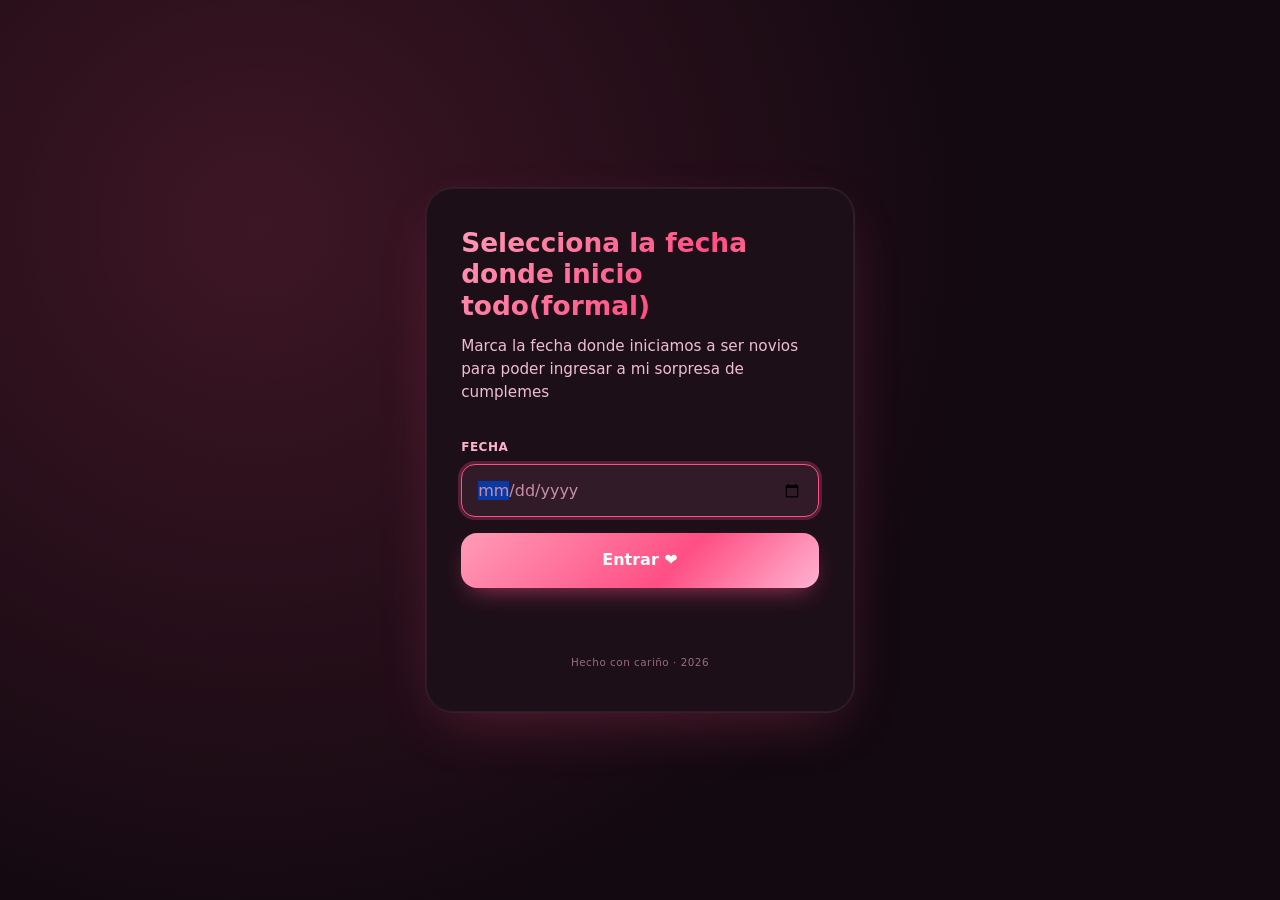
<file: index.html>
<!DOCTYPE html>
<html lang="es">
<head>
    <meta charset="UTF-8" />
    <meta name="viewport" content="width=device-width, initial-scale=1" />
    <title>Para Valentina 💖</title>
    <meta name="description" content="Una página hecha con amor solo para valentina" />
    <!-- Bootstrap CSS -->
    <link rel="stylesheet" href="css/bootstrap.min.css" />
    <!-- Estilos personalizados románticos -->
    <link rel="stylesheet" href="css/amor.css" />
    <!-- Estilos puntuales para el video con mensaje -->
    <style>
        /* Contenedor del video */
        .video-amor-wrapper { position:relative; max-width:900px; margin: 0 auto 70px; border-radius:22px; overflow:hidden; box-shadow:0 10px 42px -8px rgba(255,79,132,.55); isolation:isolate; }
        .video-amor-wrapper iframe { width:100%; height:100%; border:0; position:relative; z-index:1; }
        /* Overlay mensaje */
        .overlay-amor-mensaje { position:absolute; inset:0; display:flex; flex-direction:column; align-items:center; justify-content:center; gap:1.2rem; text-align:center; padding:1.8rem clamp(.8rem,3vw,2.4rem); z-index:2; pointer-events:none; }
        .overlay-amor-mensaje.oculto { opacity:0; visibility:hidden; transition:opacity .6s ease, visibility .6s ease; }
        .overlay-amor-mensaje:not(.oculto) { animation: mensajeFade 1.8s ease .6s forwards; }
        .overlay-amor-mensaje::before { content:""; position:absolute; inset:0; background:
            linear-gradient(145deg,rgba(30,0,20,.55),rgba(70,0,50,.55)) ,
            url('img/imagen6.jpeg') center center / cover no-repeat; filter:brightness(.9); backdrop-filter:blur(3px) saturate(140%); -webkit-backdrop-filter:blur(3px) saturate(140%); border:1px solid rgba(255,255,255,.18); box-shadow:0 0 0 1px rgba(255,255,255,.12) inset; border-radius:inherit; z-index:-1; }
    .overlay-amor-mensaje h2 { font-family:'Segoe Script','Lucida Handwriting','Brush Script MT',cursive; font-size:clamp(1.6rem,3.4vw,3rem); line-height:1.15; margin:0; font-weight:600; letter-spacing:.5px; background:linear-gradient(95deg,#fff 0%, #ffe0f0 30%, #ffd2eb 60%, #ffffff 100%); -webkit-background-clip:text; background-clip:text; color:transparent; text-shadow:0 4px 18px rgba(255,79,132,.35), 0 0 12px rgba(255,255,255,.3);
            filter:drop-shadow(0 2px 6px rgba(0,0,0,.35)); }
        .overlay-amor-mensaje p { margin:0; font-size:clamp(.85rem,1.3vw,1.05rem); color:#ffe9f6; letter-spacing:.5px; text-shadow:0 2px 8px rgba(0,0,0,.6); }
        .overlay-amor-mensaje button { pointer-events:auto; border:none; background:linear-gradient(135deg,#ff4f84,#7119bb); color:#fff; padding:.55rem 1.1rem; font-size:.85rem; border-radius:40px; cursor:pointer; font-weight:600; letter-spacing:.5px; box-shadow:0 6px 20px -6px rgba(255,79,132,.65); transition:background .35s ease, transform .25s ease; }
        .overlay-amor-mensaje button:hover { background:linear-gradient(135deg,#ff6fa0,#8d2fe4); transform:translateY(-2px); }
        .overlay-amor-mensaje button:active { transform:translateY(0); }
        .overlay-amor-mensaje small { font-size:.7rem; opacity:.85; letter-spacing:1px; }
        @keyframes mensajeFade { from { opacity:0; transform:translateY(12px); } to { opacity:1; transform:translateY(0); } }
        /* Permitir click en video: overlay no bloquea (pointer-events:none excepto en botón) */
    </style>
</head>
<body>
        <script>
            // Guard de acceso: si no viene del login válido, redirige
            try {
                if(localStorage.getItem('accesoLove') !== '1') {
                    window.location.replace('inicio.html');
                }
            } catch(e) {
                // Si algo falla (modo privado), intentar de todas formas redirigir
                window.location.replace('inicio.html');
            }
        </script>
    <!-- Corazones flotantes -->
    <div class="hearts-container" id="hearts"></div>
    <!-- Navbar -->
    <header class="navbar navbar-expand-md fixed-top">
        <div class="container">
            <span class="navbar-brand brand-heart">Para Valentina ❤</span>
            <button class="navbar-toggler btn btn-sm btn-gradient" data-bs-toggle="collapse" data-bs-target="#navLove">
                <span class="navbar-toggler-icon"></span>
            </button>
            <nav class="collapse navbar-collapse" id="navLove">
                <ul class="navbar-nav ms-auto mb-2 mb-md-0 gap-2">
                    <li class="nav-item"><a class="nav-link text-white" href="index.html">Inicio</a></li>
                    <li class="nav-item"><a class="nav-link text-white-50" href="momentos.html">Momentos </a></li>
                    <li class="nav-item"><a class="nav-link text-white-50" href="galeria.html">Galería</a></li>
                    <li class="nav-item"><a class="nav-link text-white-50" href="sobre.html">Carta</a></li>
                </ul>
            </nav>
        </div>
    </header>

    <!-- Hero -->
    <section id="inicio" class="hero container py-5">
        <div class="hero-content">
            <h1>Un rincón hecho solo para valentina</h1>
            <p class="lead mt-3">Gracias por cada sonrisa, cada palabra, cada momento. Esta página es apenas un reflejo de todo lo que siento y atesoro contigo. 💞</p>
            <div class="mt-4 d-flex flex-wrap gap-3">
                <a href="momentos.html" class="btn btn-gradient btn-lg px-4">Ver Momentos</a>
                <a href="sobre.html" class="btn btn-outline-light btn-lg px-4">Leer Carta</a>
                <a href="galeria.html" class="btn btn-outline-light btn-lg px-4">Galería</a>
                <a href="#cancion" class="btn btn-outline-light btn-lg px-4">Canción para ti</a>
            </div>
        </div>
    </section>

    <!-- Video con mensaje de amor -->
    <section class="container" id="cancion">
        <div class="video-amor-wrapper ratio ratio-16x9" id="envoltorioVideo">
            <div id="videoAmorPlayer" data-video-id="MldGX_mbS-o" style="width:100%;height:100%;background:#12040e;display:flex;align-items:center;justify-content:center;color:#fff;font-size:.9rem;">
                Cargando video...
            </div>
            <div class="overlay-amor-mensaje" id="overlayMensaje">
                <h2>Te ofrezco amor real<br/>y un corazón sincero</h2>
                <p id="textoIndicacion" style="max-width:560px;">Pulsa ver en YouTube para escucharlo 💞</p>
                <div style="display:flex; gap:.6rem; flex-wrap:wrap; justify-content:center;">
                    <a id="enlaceYoutube" href="https://www.youtube.com/watch?v=MldGX_mbS-o" target="_blank" style="pointer-events:auto; text-decoration:none;">
                        <button type="button" style="pointer-events:auto;">Ver en YouTube ↗</button>
                    </a>
                </div>
            </div>
        </div>
        <p class="text-center text-white-50" style="margin-top:-40px; margin-bottom:60px; font-size:.85rem;">(Reproduce con sonido con el botón SONIDO / controles del reproductor)</p>
    </section>

    <footer class="py-4 text-center">
        <div class="container small">
            Hecho con ❤️ solo para valentina · <span id="anio"></span>
        </div>
    </footer>

    <!-- Música manual removida y reemplazada por video YouTube con mensaje -->

    <!-- Bootstrap JS -->
    <script src="https://cdn.jsdelivr.net/npm/bootstrap@5.3.3/dist/js/bootstrap.bundle.min.js" integrity="sha384-YvpcrYf0tY3lHB60NNkmXc5s9fDVZLESaAA55NDzOxhy9GkcIdslK1eN7N6jIeHz" crossorigin="anonymous"></script>
    <!-- Imágenes comunes -->
    <script src="js/imagenes.js"></script>
    <!-- Script Interacciones -->
    <script>
        // Año automático
        document.getElementById('anio').textContent = new Date().getFullYear();

        // Generador de corazones flotantes
        const heartsContainer = document.getElementById('hearts');
        function spawnHeart(){
            const heart = document.createElement('div');
            heart.className = 'heart';
            heart.textContent = ['❤','💖','💘','💕','💞'][Math.floor(Math.random()*5)];
            heart.style.left = Math.random()*100 + 'vw';
            heart.style.bottom = '-40px';
            heart.style.fontSize = (12 + Math.random()*26) + 'px';
            heart.style.animationDuration = (5 + Math.random()*4) + 's';
            heartsContainer.appendChild(heart);
            setTimeout(()=> heart.remove(), 9000);
        }
        setInterval(spawnHeart, 650);

                // Scroll reveal
                const revelar = () => {
                    const elementos = document.querySelectorAll('.reveal');
                    const vh = window.innerHeight * 0.9;
                    elementos.forEach(el => {
                        const top = el.getBoundingClientRect().top;
                        if(top < vh) el.classList.add('visible');
                    });
                };
                window.addEventListener('scroll', revelar);
                window.addEventListener('load', revelar);

                // Marcar elementos a revelar
                document.querySelectorAll('.momento-item, .galeria .col-6, .carta p')
                    .forEach((el,i)=> { el.classList.add('reveal', 'delay-'+(i%4+1)); });

        // Música previa eliminada. Ahora se usa un iframe de YouTube (muted por política de autoplay). Para reproducir con sonido, el usuario hace clic.
        // Control del overlay (permitir ocultar texto y no bloquear interacciones)
        (function(){
            const overlay = document.getElementById('overlayMensaje');
            const btnCerrar = document.getElementById('btnCerrarOverlay');
            const btnSonido = document.getElementById('btnSonido');
            const playerHost = document.getElementById('videoAmorPlayer');
            const enlaceYoutube = document.getElementById('enlaceYoutube');
            const VIDEO_ID = playerHost.getAttribute('data-video-id');

            // Cargar script API YouTube de forma dinámica
            let ytReady = false; let player; let intentPlayAfterUnmute = false;
            function crearPlayer(){
                if(player) return;
                player = new YT.Player('videoAmorPlayer', {
                    videoId: VIDEO_ID,
                    playerVars: {
                        autoplay: 1,
                        loop: 1,
                        playlist: VIDEO_ID,
                        controls: 1,
                        modestbranding: 1,
                        rel: 0,
                        playsinline: 1,
                        mute: 1
                    },
                    events: {
                        onReady: (ev)=> {
                            ytReady = true;
                            // Mantenerlo mute hasta que usuario pulse Sonido (política navegadores)
                            ev.target.mute();
                        },
                        onError: ()=> {
                            // Silencioso: solo mantenemos enlace existente
                            enlaceYoutube.href = 'https://www.youtube.com/watch?v='+VIDEO_ID;
                        }
                    }
                });
            }
                // Navbar: estado scrolled y link activo
                (function(){
                    const nav = document.querySelector('header.navbar');
                    function onScroll(){
                        if(window.scrollY > 30) nav.classList.add('scrolled'); else nav.classList.remove('scrolled');
                    }
                    window.addEventListener('scroll', onScroll); onScroll();

                    // Marcar activo segun URL (simple)
                    const links = document.querySelectorAll('.navbar .nav-link');
                    const current = location.pathname.split('/').pop();
                    links.forEach(l=>{
                        const href = l.getAttribute('href');
                        if(href === current || (href === 'index.html' && current==='')) l.classList.add('active');
                    });
                })();


            // Insertar script si no existe
            if(VIDEO_ID && VIDEO_ID !== 'VIDEO_ID_AQUI'){
                if(!window.YT){
                    const tag = document.createElement('script');
                    tag.src = 'https://www.youtube.com/iframe_api';
                    document.head.appendChild(tag);
                }
                window.onYouTubeIframeAPIReady = function(){ crearPlayer(); };
            } else {
                // ID inválido -> solo actualizar enlace sin mostrar errores
                enlaceYoutube.href = 'https://www.youtube.com';
            }

            if(btnCerrar && overlay){
                btnCerrar.addEventListener('click', ()=> overlay.classList.add('oculto'));
            }
            if(btnSonido){
                btnSonido.addEventListener('click', ()=> {
                    if(!player){ intentPlayAfterUnmute = true; return; }
                    try {
                        player.unMute();
                        player.setVolume(80);
                        player.playVideo();
                        btnSonido.textContent = 'Silenciar 🔇';
                        btnSonido.dataset.state='on';
                    } catch(e) {}
                });
                btnSonido.addEventListener('click', ()=> {
                    if(!player) return;
                    if(btnSonido.dataset.state==='on'){
                        player.mute();
                        btnSonido.textContent='Sonido ▶️';
                        btnSonido.dataset.state='off';
                    } else if(btnSonido.dataset.state==='off') {
                        player.unMute(); player.setVolume(80); btnSonido.textContent='Silenciar 🔇'; btnSonido.dataset.state='on';
                    }
                }, { once:false });
            }
        })();

    // Limpieza: se eliminaron secciones Recuerdos y Explora
    </script>
</body>
</html>
</file>
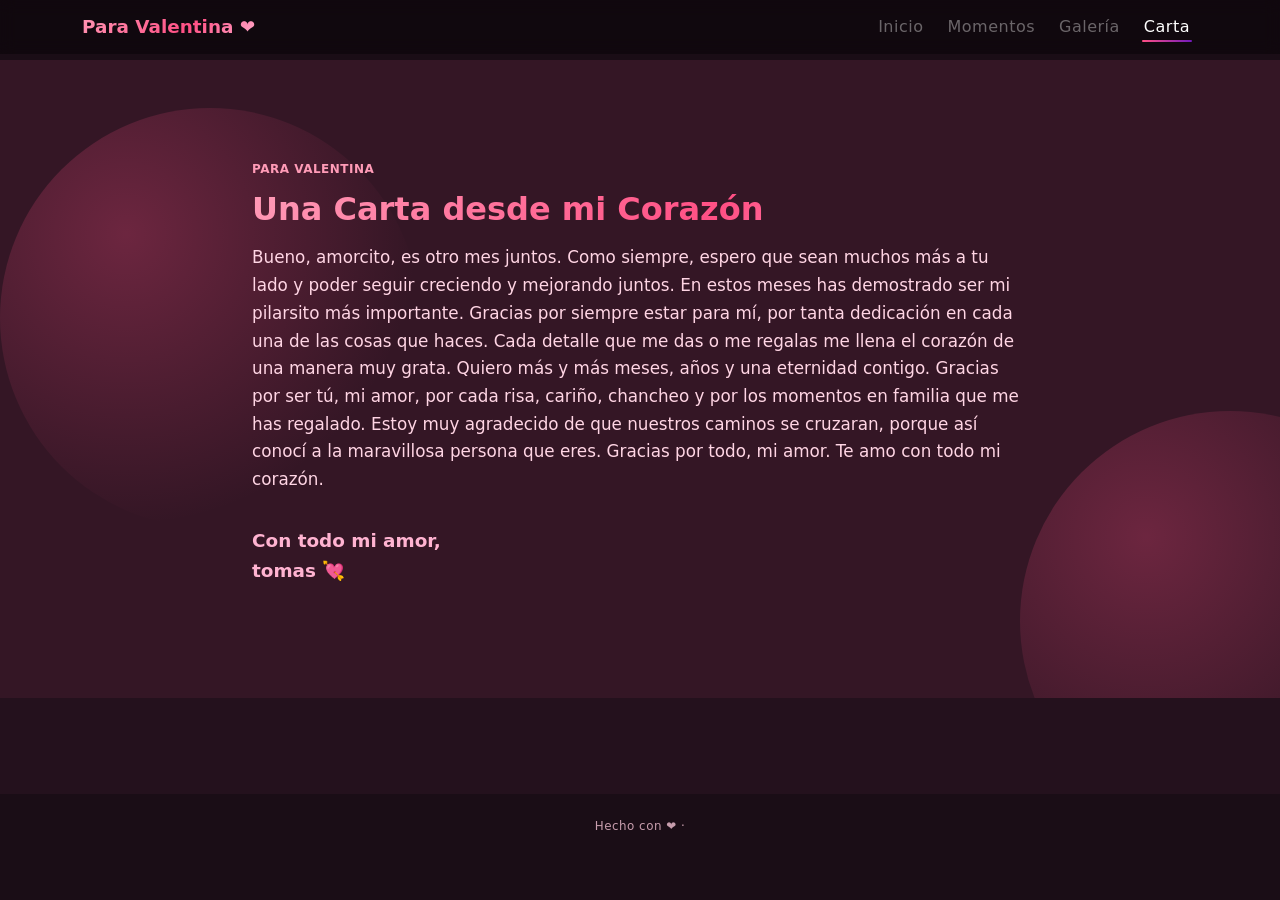
<file: carta.html>
<!DOCTYPE html>
<html lang="es">
<head>
  <meta charset="UTF-8" />
  <meta name="viewport" content="width=device-width, initial-scale=1" />
  <title>Carta 💌</title>
  <link rel="stylesheet" href="css/bootstrap.min.css" />
  <link rel="stylesheet" href="css/amor.css" />
  <!-- Página de carta estática: animación trasladada a sobre.html -->
</head>
<body>
<div class="hearts-container" id="hearts"></div>
<header class="navbar navbar-expand-md fixed-top">
  <div class="container">
  <a href="index.html" class="navbar-brand brand-heart">Para Valentina ❤</a>
    <button class="navbar-toggler btn btn-sm btn-gradient" data-bs-toggle="collapse" data-bs-target="#navLove"><span class="navbar-toggler-icon"></span></button>
    <nav id="navLove" class="collapse navbar-collapse">
      <ul class="navbar-nav ms-auto gap-2">
        <li class="nav-item"><a class="nav-link text-white-50" href="index.html">Inicio</a></li>
        <li class="nav-item"><a class="nav-link text-white-50" href="momentos.html">Momentos</a></li>
        <li class="nav-item"><a class="nav-link text-white-50" href="galeria.html">Galería</a></li>
  <li class="nav-item"><a class="nav-link active text-white" href="carta.html">Carta</a></li>
      </ul>
    </nav>
  </div>
</header>

<main style="margin-top:60px;">
  <section class="carta py-5">
    <div class="container py-5 carta-contenido">
      <span class="seccion-titulo">PARA VALENTINA</span>
      <h2>Una Carta desde mi Corazón</h2>
      <p>Bueno, amorcito, es otro mes juntos. Como siempre, espero que sean muchos más a tu lado y poder seguir creciendo y mejorando juntos.
En estos meses has demostrado ser mi pilarsito más importante. Gracias por siempre estar para mí, por tanta dedicación en cada una de las cosas que haces. Cada detalle que me das o me regalas me llena el corazón de una manera muy grata.
Quiero más y más meses, años y una eternidad contigo. Gracias por ser tú, mi amor, por cada risa, cariño, chancheo y por los momentos en familia que me has regalado. Estoy muy agradecido de que nuestros caminos se cruzaran, porque así conocí a la maravillosa persona que eres.
Gracias por todo, mi amor. Te amo con todo mi corazón.</p>
      <p style="margin-top:2rem; font-weight:600; font-size:1.15rem; color:#ffb3d1;">Con todo mi amor,<br/>tomas 💘</p>
    </div>
  </section>
  <section class="py-5" style="background:#24111d;">
    <div class="container">
      <div class="row g-3" id="gridCarta"></div>
    </div>
  </section>
</main>
<footer class="py-4 text-center"><div class="container small">Hecho con ❤️ · <span id="anio"></span></div></footer>
<script src="https://cdn.jsdelivr.net/npm/bootstrap@5.3.3/dist/js/bootstrap.bundle.min.js"></script>
<script src="js/imagenes.js"></script>
<script>
  document.getElementById('anio').textContent = new Date().getFullYear();
  const heartsContainer = document.getElementById('hearts');
  function spawnHeart(){const heart=document.createElement('div');heart.className='heart';heart.textContent=['❤','💖','💘','💕','💞'][Math.floor(Math.random()*5)];heart.style.left=Math.random()*100+'vw';heart.style.bottom='-40px';heart.style.fontSize=(12+Math.random()*26)+'px';heart.style.animationDuration=(5+Math.random()*4)+'s';heartsContainer.appendChild(heart);setTimeout(()=>heart.remove(),9000);} setInterval(spawnHeart,700);
  const IMAGENES_RAIZ=['img/imagen1.jpeg','img/imagen2.jpeg','img/imagen3.jpeg','img/imagen4.jpeg','img/imagen5.jpeg','img/imagen6.jpeg','img/imagen7.jpeg','img/imagen8.jpeg','img/imagen9.jpeg','img/imagen10.jpeg','img/imagen11.jpeg','img/imagen12.jpeg','img/imagen13.jpeg','img/imagen14.jpeg','img/imagen18.jpeg','img/imagen19.jpeg','img/imagen21.jpeg','img/imagen23.jpeg','img/imagen24.jpeg','img/imagen25.jpeg','img/imagen26.jpeg','img/imagen28.jpeg'];
  const grid=document.getElementById('gridCarta');
  IMAGENES_RAIZ.slice(0,9).forEach((src,i)=>{ const col=document.createElement('div'); col.className='col-4 col-md-3 col-lg-2'; col.innerHTML=`<div class="mini-recuerdo reveal delay-${(i%4)+1} rounded-3 overflow-hidden" style="border:1px solid #3d2230; background:#2f1826;"><img src="${src}" loading="lazy" alt="Recuerdo carta ${i+1}" style="width:100%; height:100%; object-fit:cover; display:block; filter:brightness(.9); transition:.5s;"></div>`; grid.appendChild(col); });
  grid.addEventListener('mouseover',e=>{ const img=e.target.closest('.mini-recuerdo img'); if(img) img.style.filter='brightness(1)'; });
  grid.addEventListener('mouseleave',()=> grid.querySelectorAll('img').forEach(img=> img.style.filter='brightness(.9)'));
  // Animación removida: ahora se accede mediante sobre.html
</script>
</body>
</html>
</file>
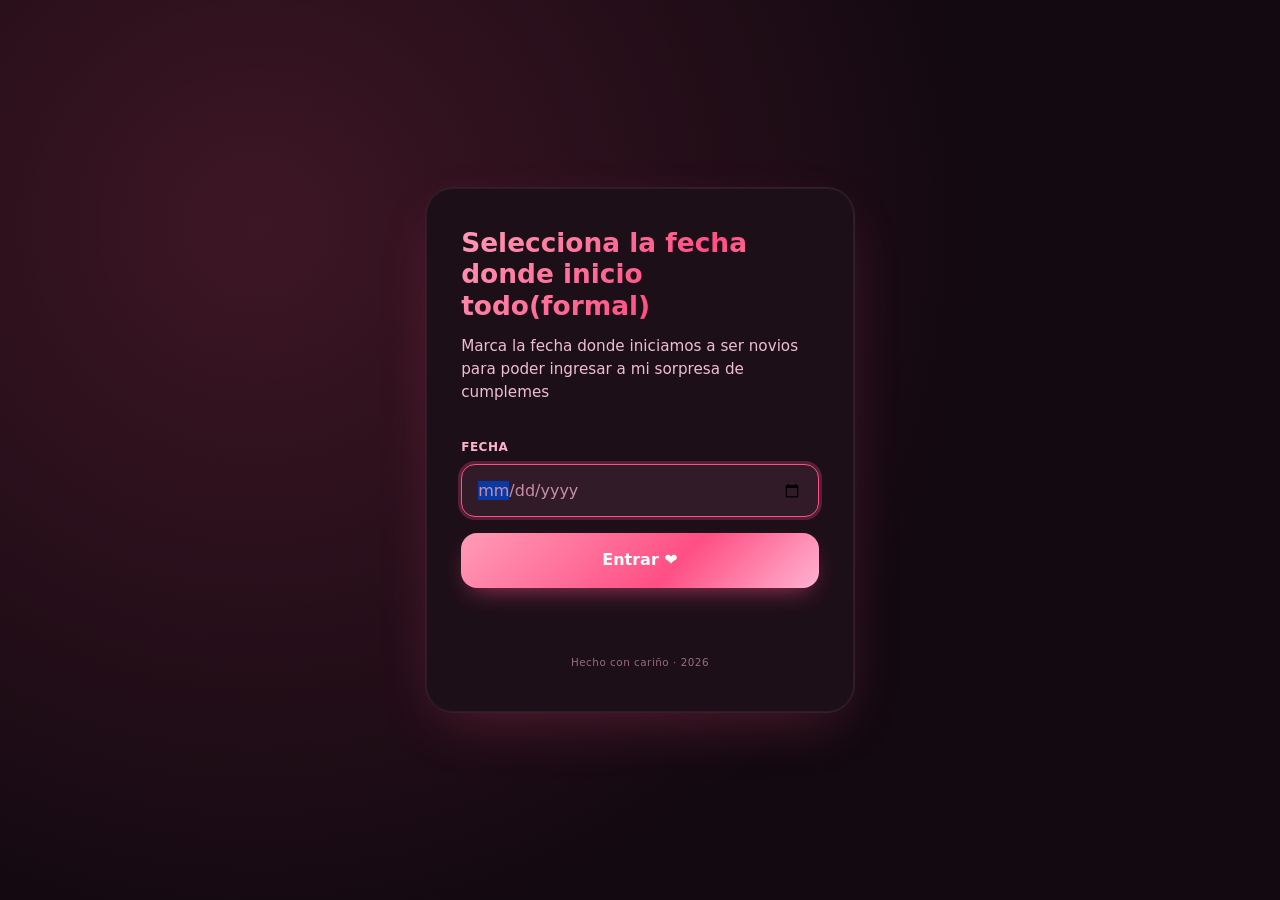
<file: inicio.html>
<!DOCTYPE html>
<html lang="es">
<head>
	<meta charset="UTF-8" />
	<meta name="viewport" content="width=device-width, initial-scale=1" />
	<title>Acceso Especial ✨</title>
		<link rel="stylesheet" href="css/bootstrap.min.css" />
		<link rel="stylesheet" href="css/inicio.css" />
</head>
<body>
	<div class="panel" role="dialog" aria-labelledby="titulo" aria-describedby="descripcion">
		<div class="hearts-bg" id="heartsLogin"></div>
		<h1 id="titulo">Selecciona la fecha donde inicio todo(formal)</h1>
		<p id="descripcion" class="desc">Marca la fecha donde iniciamos a ser novios para poder ingresar a mi sorpresa de cumplemes</p>
		<form id="formAcceso" autocomplete="off">
			<div class="mb-3">
				<label for="clave" class="form-label">Fecha</label>
				<input type="date" id="clave" name="clave" class="form-control" required />
			</div>
			<button type="submit" id="btnIngresar" class="btn-love">Entrar ❤</button>
			<div id="estado" class="estado" aria-live="polite"></div>
		</form>
		<div class="footer-mini">Hecho con cariño · <span id="anioLogin"></span></div>
	</div>
	<script src="js/inicio.js"></script>
	<script>
	  // Diagnóstico: intentar enfocar el input tras carga
	  window.addEventListener('DOMContentLoaded', ()=> {
	    const campo = document.getElementById('clave');
	    if(campo && campo.type === 'date') {
	      campo.setAttribute('min','2024-01-01');
	      campo.setAttribute('max','2026-12-31');
	      // Placeholder visual (los inputs date no soportan placeholder real)
	      campo.classList.add('date-empty');
	      campo.addEventListener('change',()=> campo.classList.remove('date-empty'));
	    }
	    if(campo){
	      campo.focus();
	      console.log('Intento de focus aplicado');
	      // Probar escritura programática para ver si readonly accidental
	      const previo = campo.value;
	      campo.value = previo;
	    }
	  });
	</script>
</body>
</html>
</file>
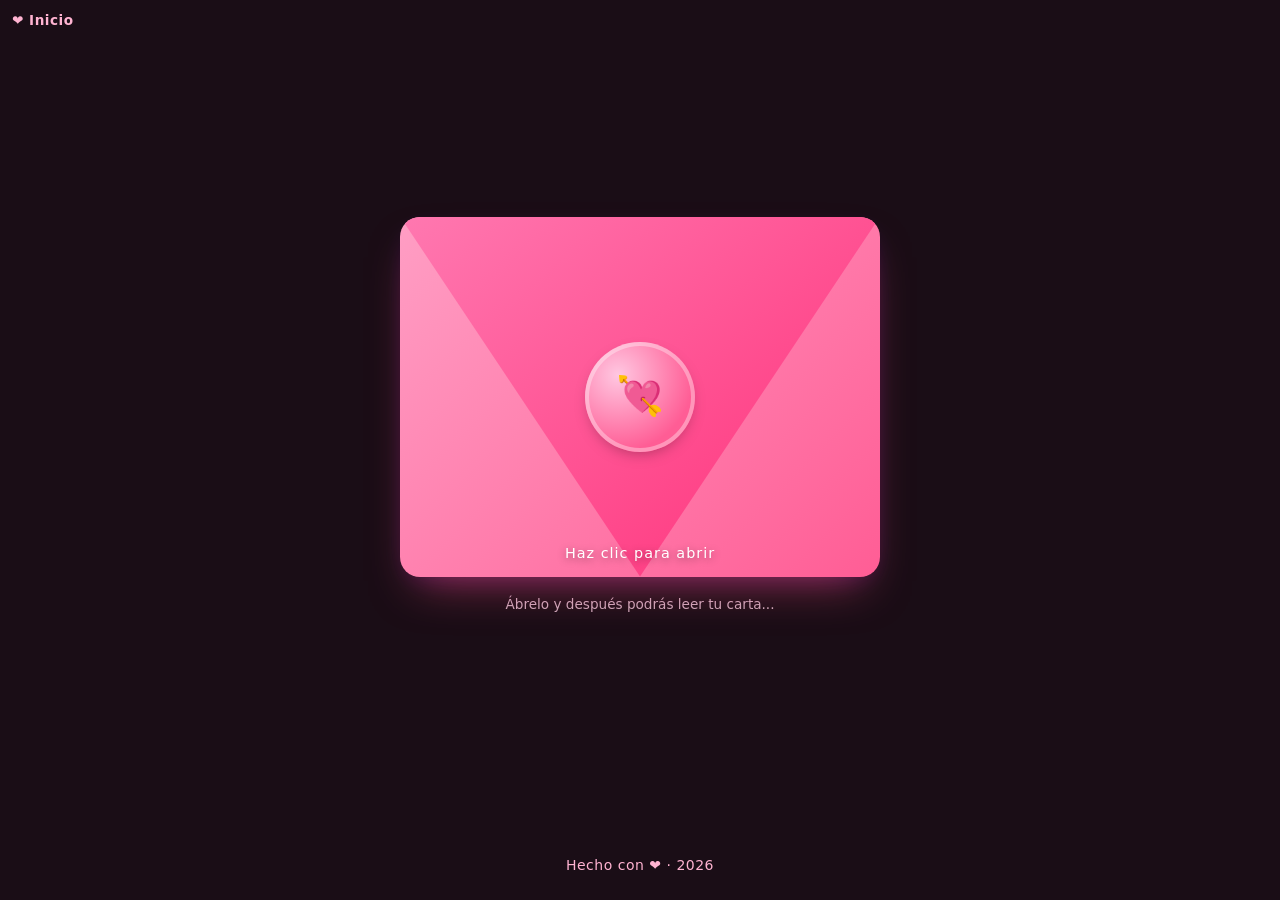
<file: sobre.html>
<!DOCTYPE html>
<html lang="es">
<head>
<meta charset="UTF-8" />
<meta name="viewport" content="width=device-width,initial-scale=1" />
<title>Sobre 💌</title>
<link rel="stylesheet" href="css/bootstrap.min.css" />
<link rel="stylesheet" href="css/amor.css" />
<style>
  body{min-height:100vh;display:flex;flex-direction:column;}
  main{flex:1;display:flex;align-items:center;justify-content:center;padding:3rem 1rem;}
  .sobre-stage{position:relative;width:min(480px,92vw);max-width:480px;}
  .sobre-mini{position:relative; width:100%; aspect-ratio:4/3; display:flex; justify-content:center; align-items:center; background:linear-gradient(135deg,#ff9ec4,#ff5d95); border-radius:20px; box-shadow:0 22px 46px -18px rgba(255,79,132,.55),0 8px 26px -10px rgba(113,25,187,.35); overflow:hidden; cursor:pointer; perspective:1400px;}
  .tapa-sobre{position:absolute; inset:0; background:linear-gradient(140deg,#ff78b0,#ff2f78); clip-path:polygon(0 0,100% 0,50% 100%); transform-origin:top center; backface-visibility:hidden; transition:transform 1.05s cubic-bezier(.77,.05,.24,1);} 
  .sello{position:absolute; width:110px; height:110px; background:radial-gradient(circle at 30% 30%,#ffc7e1,#ff5d95 70%); border-radius:50%; display:flex; align-items:center; justify-content:center; font-size:2.4rem; font-family:'Segoe Script','Brush Script MT',cursive; color:#fff; letter-spacing:1px; box-shadow:0 6px 16px -6px rgba(0,0,0,.35),0 0 0 4px rgba(255,255,255,.35) inset; transition:transform .65s ease .2s, opacity .55s ease .25s;}
  .indicacion-abrir{position:absolute; bottom:12px; font-size:.9rem; font-weight:500; color:#fff; letter-spacing:1px; text-shadow:0 2px 8px rgba(0,0,0,.45); animation:parpadeo 1.4s ease-in-out infinite;}
  @keyframes parpadeo{0%,100%{opacity:.55;}50%{opacity:1;}}
  .sobre-mini.abriendo .tapa-sobre{transform:rotateX(180deg);} 
  .sobre-mini.abriendo .sello{transform:scale(0); opacity:0;} 
  .destello{position:absolute; inset:0; background:radial-gradient(circle at 50% 50%,rgba(255,255,255,.7),rgba(255,255,255,0) 60%); mix-blend-mode:overlay; opacity:0; pointer-events:none; transition:opacity .8s ease .2s;}
  .sobre-mini.abriendo .destello{opacity:1;}
  .btn-abrir{margin-top:1.75rem; display:inline-flex; align-items:center; gap:.5rem; border:none; background:linear-gradient(135deg,#ff6fae,#ff2e77); color:#fff; font-weight:600; padding:.9rem 1.4rem; border-radius:50px; box-shadow:0 6px 18px -6px rgba(255,79,132,.55); cursor:pointer; position:relative; overflow:hidden;}
  .btn-abrir:before{content:""; position:absolute; inset:0; background:linear-gradient(90deg,rgba(255,255,255,.15),rgba(255,255,255,0)); transform:translateX(-60%); transition:transform .9s ease;}
  .btn-abrir:hover:before{transform:translateX(110%);} 
  .btn-abrir:active{transform:scale(.96);} 
  .msj{margin-top:1.1rem; font-size:.85rem; color:#cda9bb;}
  .logo-corner{position:fixed; top:10px; left:12px; font-size:.85rem; color:#ffb3d1; text-decoration:none; font-weight:600; letter-spacing:.5px;}
  @media (prefers-reduced-motion: reduce){
     .tapa-sobre,.sello,.destello,.btn-abrir:before{transition:none!important; animation:none!important;}
  }
</style>
</head>
<body>
<a href="index.html" class="logo-corner">❤ Inicio</a>
<main>
  <div class="sobre-stage text-center">
    <div class="sobre-mini" id="sobreAnim" role="button" tabindex="0" aria-label="Abrir carta">
      <div class="tapa-sobre"></div>
      <div class="sello">💘</div>
      <div class="destello"></div>
      <span class="indicacion-abrir">Haz clic para abrir</span>
    </div>
    <button class="btn-abrir" id="btnAbrir" aria-hidden="true" style="display:none;">Ver la carta <span>💌</span></button>
    <div class="msj" id="msjHint">Ábrelo y después podrás leer tu carta...</div>
  </div>
</main>
<footer class="py-4 text-center small" style="color:#ffb3d1;">Hecho con ❤️ · <span id="anio"></span></footer>
<script>
  document.getElementById('anio').textContent=new Date().getFullYear();
  const sobre = document.getElementById('sobreAnim');
  const btn = document.getElementById('btnAbrir');
  const hint = document.getElementById('msjHint');
  let abierto=false;
  function abrir(){
    if(abierto) return; abierto=true;
    sobre.classList.add('abriendo');
    setTimeout(()=>{ btn.style.display='inline-flex'; btn.focus(); hint.textContent='Ahora puedes abrir tu carta'; }, 1150);
    setTimeout(()=>{ hint.style.opacity='.6'; }, 3000);
  }
  sobre.addEventListener('click', abrir);
  sobre.addEventListener('keydown', e=>{ if(e.key==='Enter'||e.key===' '){ e.preventDefault(); abrir(); }});
  btn.addEventListener('click',()=>{ window.location.href='carta.html'; });
</script>
</body>
</html>
</file>
<file: css/amor.css>
/* Estilos románticos principales */
:root {
  --rosa-claro: #ffe6ec;
  --rosa: #ff9bb7;
  --rosa-intenso: #ff4f84;
  --vino: #7b0f35;
  --bg-oscuro: #1a0d16;
  --gradiente: linear-gradient(135deg, #ff9bb7, #ff4f84 60%, #ffb3d1);
}

html { scroll-behavior: smooth; }
body { font-family: 'Poppins', system-ui, sans-serif; background: var(--bg-oscuro); color:#fff; }

/* ---------------- Navbar Animaciones Suaves ---------------- */
header.navbar { transition: background-color .4s ease, backdrop-filter .4s ease; }
header.navbar.scrolled { background:rgba(20,0,20,.55); backdrop-filter:blur(10px) saturate(160%); -webkit-backdrop-filter:blur(10px) saturate(160%); box-shadow:0 4px 22px -8px rgba(255,79,132,.35); }

.navbar .nav-link { position:relative; padding:.45rem .9rem; font-weight:500; letter-spacing:.5px; transition:color .35s ease, opacity .35s ease; }
.navbar .nav-link:not(.active) { opacity:.75; }
.navbar .nav-link:hover { color:#fff; opacity:1; }

/* Subrayado deslizante */
.navbar .nav-link::after { content:""; position:absolute; left:10%; right:90%; bottom:4px; height:2px; background:linear-gradient(90deg,#ff4f84,#7119bb); border-radius:2px; opacity:0; transform:translateY(4px); transition: all .45s cubic-bezier(.65,.05,.36,1); }
.navbar .nav-link:hover::after { right:10%; opacity:1; transform:translateY(0); }
.navbar .nav-link.active::after, .navbar .nav-link:focus-visible::after { left:10%; right:10%; opacity:1; transform:translateY(0); }

/* Indicador flotante (opcional) */
.navbar-indicador { position:absolute; bottom:2px; height:3px; background:linear-gradient(90deg,#ff87b0,#b35bff); border-radius:3px; transition: all .5s cubic-bezier(.75,.2,.15,.9); pointer-events:none; }

/* Animación de aparición general */
@keyframes fadeSlideDown { from { opacity:0; transform:translateY(-14px);} to { opacity:1; transform:translateY(0);} }
header.navbar { animation: fadeSlideDown .9s ease .1s both; }

/* Fade entre páginas anclas internas */
.page-fade-enter { animation: pageFade .6s ease both; }
@keyframes pageFade { from { opacity:0; transform:translateY(12px);} to { opacity:1; transform:translateY(0);} }


/* Animaciones de aparición (scroll reveal) */
.reveal { opacity:0; transform: translateY(40px); transition: opacity .9s ease, transform 1s cubic-bezier(.19,1,.22,1); }
.reveal.visible { opacity:1; transform: translateY(0); }
.delay-1 { transition-delay:.15s; }
.delay-2 { transition-delay:.30s; }
.delay-3 { transition-delay:.45s; }
.delay-4 { transition-delay:.60s; }

/* Navbar */
header.navbar { background: rgba(0,0,0,0.35); backdrop-filter: blur(8px); }
.brand-heart { font-weight:700; font-size:1.15rem; background: var(--gradiente); -webkit-background-clip:text; background-clip:text; color:transparent; }

/* Hero */
.hero { min-height:100vh; position:relative; display:flex; align-items:center; }
.hero::before { content:""; position:absolute; inset:0; background: radial-gradient(circle at 30% 30%, rgba(255,155,183,.35), transparent 60%), radial-gradient(circle at 70% 70%, rgba(255,79,132,.25), transparent 65%); animation:pulseBg 8s ease-in-out infinite alternate; }
@keyframes pulseBg { from { filter:saturate(1);} to { filter:saturate(1.35) brightness(1.15);} }
.hero-content { position:relative; z-index:2; max-width:780px; }
.hero h1 { font-size: clamp(2.8rem, 7vw, 4.4rem); line-height:1.05; font-weight:700; background: var(--gradiente); -webkit-background-clip:text; background-clip:text; color:transparent; text-shadow:0 0 18px rgba(255,79,132,.35); }
.hero p.lead { font-size:1.25rem; color:#ffd9e7; }

/* Botones */
.btn-gradient { background: var(--gradiente); color:#fff; border:none; box-shadow:0 8px 25px -8px rgba(255,79,132,.6); }
.btn-gradient:hover { filter:brightness(1.1); box-shadow:0 10px 30px -6px rgba(255,79,132,.7); }

/* Separadores ondulados */
.wave { display:block; height:90px; overflow:hidden; line-height:0; }
.wave svg { width:calc(150% + 1.3px); height:100%; display:block; }

/* Timeline */
.momentos { background:#24111d; position:relative; }
.momento-item { position:relative; padding-left:2.75rem; margin-bottom:2.2rem; }
.momento-item:last-child { margin-bottom:0; }
.momento-item::before { content:""; position:absolute; left:0.9rem; top:0; bottom:-1.2rem; width:2px; background:linear-gradient(#ff4f84,#ffb3d1); }
.momento-item:last-child::before { bottom:0; }
.momento-icon { position:absolute; left:0; top:0; width:2rem; height:2rem; border-radius:50%; background:var(--gradiente); display:flex; align-items:center; justify-content:center; font-size:0.95rem; box-shadow:0 0 0 4px #341625; }
.momento-item h4 { font-weight:600; margin-bottom:.35rem; color:#ff9bb7; }
.momento-item p { margin:0; color:#eec2d1; font-size:0.95rem; }

/* Galería */
.galeria { background:#2b1523; }
.galeria .foto { position:relative; overflow:hidden; border-radius:18px; aspect-ratio:4/5; background:#3a1c2d; display:flex; align-items:center; justify-content:center; }
.galeria .foto img { width:100%; height:100%; object-fit:cover; filter:grayscale(.15) contrast(1.05); transition:.6s ease; }
.galeria .foto:hover img { transform:scale(1.08); filter:grayscale(0) brightness(1.08); }
.galeria .foto::after { content:"❤"; position:absolute; inset:auto 0 12px; text-align:center; opacity:0; transform:translateY(10px); color:#fff; font-size:1.4rem; text-shadow:0 4px 14px rgba(255,79,132,.9); transition:.4s ease; }
.galeria .foto:hover::after { opacity:1; transform:translateY(0); }

/* Carta */
.carta { background:#341625; position:relative; overflow:hidden; }
.carta::before, .carta::after { content:""; position:absolute; width:420px; height:420px; border-radius:50%; background:radial-gradient(circle at 30% 30%, rgba(255,79,132,.28), transparent 70%); animation:float 12s linear infinite; }
.carta::after { left:auto; right:-160px; top:55%; animation-duration:18s; animation-direction:reverse; }
@keyframes float { from { transform:translateY(-40px) rotate(0deg);} to { transform:translateY(40px) rotate(360deg);} }
.carta-contenido { position:relative; z-index:2; max-width:800px; margin-inline:auto; }
.carta h2 { background: var(--gradiente); -webkit-background-clip:text; background-clip:text; color:transparent; font-weight:700; margin-bottom:1rem; }
.carta p { color:#ffd5e4; line-height:1.65; font-size:1.05rem; }

/* Footer */
footer { background:#1a0d16; color:#c79dad; font-size:0.85rem; letter-spacing:.5px; }

/* Corazones flotantes */
.hearts-container { position:fixed; pointer-events:none; inset:0; overflow:hidden; z-index:50; }
.heart { position:absolute; color:#ff9bb7; font-size:14px; animation: rise 7s linear forwards; opacity:0.85; filter: drop-shadow(0 0 6px rgba(255,79,132,.6)); }
@keyframes rise { 0% { transform:translateY(0) scale(.6); opacity:0; } 10% { opacity:1; } 90% { opacity:1; } 100% { transform:translateY(-120vh) scale(1.4); opacity:0; } }

/* Utilidades */
.seccion-titulo { font-weight:700; letter-spacing:.5px; text-transform:uppercase; font-size:.75rem; color:#ff9bb7; display:inline-block; margin-bottom:.75rem; }
.divider-soft { height:1px; background:linear-gradient(90deg, transparent, #ff4f84 40%, #ff4f84 60%, transparent); opacity:.45; margin:2.5rem auto; width:180px; }

/* Responsive */
@media (max-width:640px){ .momento-item { padding-left:2.4rem;} .hero h1 { font-size: clamp(2.2rem, 10vw, 3.2rem);} }
</file>
<file: css/inicio.css>
/* Estilos exclusivos de la pantalla de acceso (inicio.html) */
:root { --rosa:#ff9bb7; --rosa-intenso:#ff4f84; --bg:#130910; --grad:linear-gradient(135deg,#ff9bb7,#ff4f84 60%,#ffb3d1); }
body { font-family:'Poppins',system-ui,sans-serif; background: radial-gradient(circle at 20% 25%, rgba(255,79,132,.18), transparent 60%), var(--bg); min-height:100vh; display:flex; align-items:center; justify-content:center; padding:1.5rem; color:#fff; }
.panel { width:100%; max-width:430px; background:#1d0f18; border:1px solid #34202b; padding:2.4rem 2.2rem 2.6rem; border-radius:28px; position:relative; box-shadow:0 20px 60px -18px rgba(255,79,132,.28), 0 0 0 1px rgba(255,155,183,.08) inset; overflow:hidden; z-index:10; }
.panel::before { content:""; position:absolute; inset:-2px; padding:2px; border-radius:inherit; background:linear-gradient(120deg,rgba(255,79,132,.65),rgba(255,155,183,.15),rgba(255,79,132,.5)); -webkit-mask:linear-gradient(#000 0 0) content-box,linear-gradient(#000 0 0); -webkit-mask-composite:xor; mask-composite:exclude; opacity:.55; pointer-events:none; z-index:0; }
.panel > * { position:relative; z-index:1; }
.form-control { position:relative; z-index:2; }
h1 { font-size:1.65rem; font-weight:700; line-height:1.2; background:var(--grad); -webkit-background-clip:text; background-clip:text; color:transparent; margin:0 0 .85rem; }
p.desc { font-size:.95rem; color:#eebfcd; margin-bottom:1.9rem; }
label { font-size:.75rem; letter-spacing:.5px; font-weight:600; color:#ffb3c9; text-transform:uppercase; }
.form-control { background:#2a1622; border:1px solid #3d202d; color:#fff; border-radius:14px; padding:.85rem 1rem; }
.form-control.date-empty::-webkit-datetime-edit { color: #c88fa2; }
.form-control.date-empty::-webkit-datetime-edit-year-field,
.form-control.date-empty::-webkit-datetime-edit-month-field,
.form-control.date-empty::-webkit-datetime-edit-day-field { color:#c88fa2; }
.form-control:focus { border-color:#ff4f84; box-shadow:0 0 0 3px rgba(255,79,132,.25); background:#321b28; }
.btn-love { background:var(--grad); border:none; color:#fff; font-weight:600; width:100%; padding:.95rem 1rem; border-radius:16px; position:relative; box-shadow:0 10px 25px -10px rgba(255,79,132,.65); transition:transform .35s cubic-bezier(.19,1,.22,1), box-shadow .35s; }
.btn-love:hover { transform:translateY(-4px); box-shadow:0 16px 30px -8px rgba(255,79,132,.7); }
.btn-love:active { transform:translateY(0); }
.estado { font-size:.8rem; margin-top:.9rem; min-height:1.1rem; font-weight:500; letter-spacing:.3px; }
.estado.error { color:#ff819f; }
.estado.ok { color:#9dffcf; }
.footer-mini { margin-top:2.2rem; font-size:.65rem; letter-spacing:.5px; color:#c894a5; text-align:center; opacity:.7; }
.hearts-bg { pointer-events:none; position:absolute; inset:0; overflow:hidden; z-index:0; }
.hearts-bg span { position:absolute; font-size:12px; color:#ff9bb7; opacity:0; animation:float 8s linear infinite; filter:drop-shadow(0 0 5px rgba(255,79,132,.6)); }
@keyframes float { 0% { transform:translateY(0) scale(.5); opacity:0;} 10% { opacity:.9;} 85% { opacity:.9;} 100% { transform:translateY(-160px) scale(1.3); opacity:0;} }
</file>
